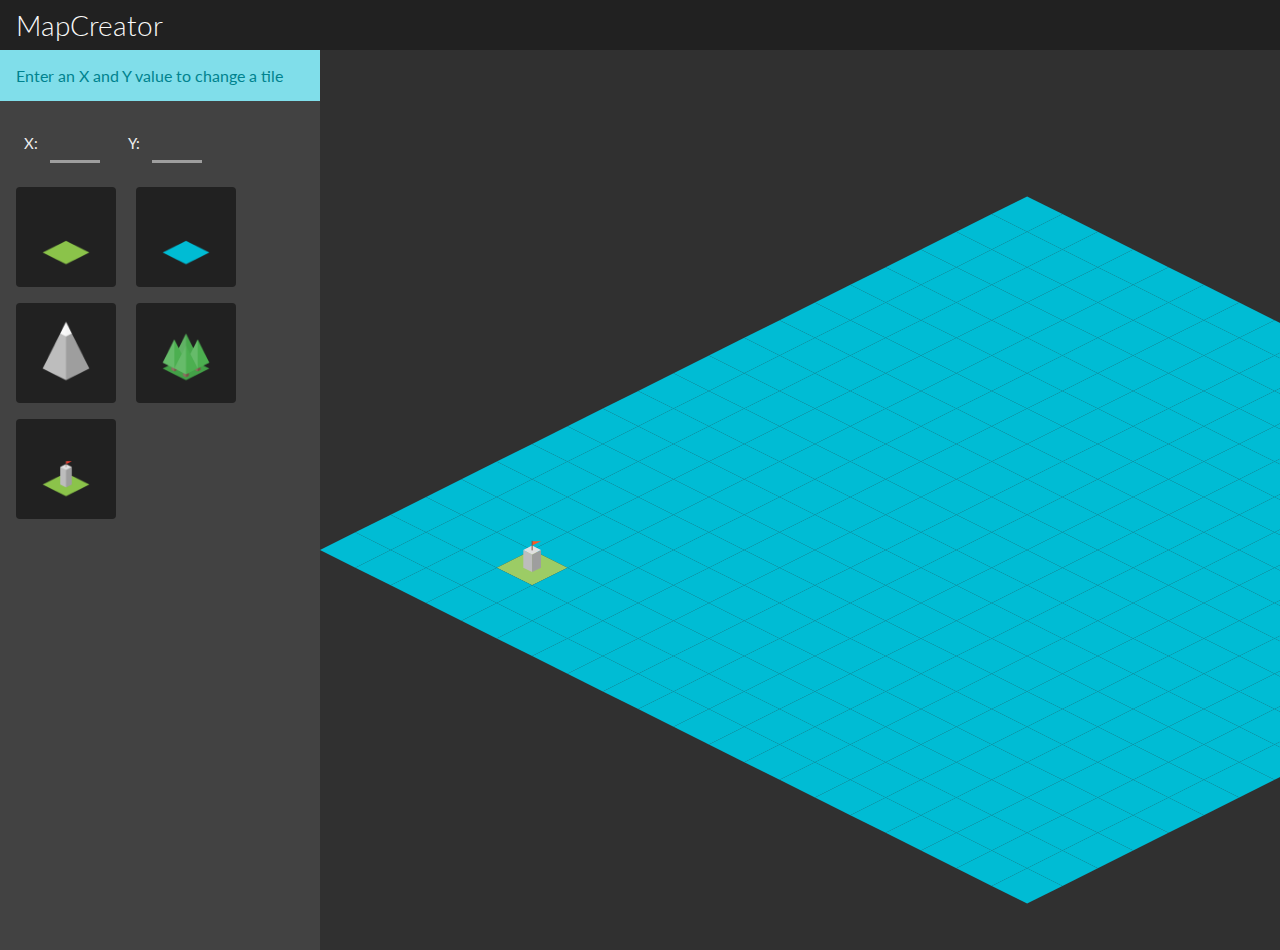
<file: index.html>
<!DOCTYPE html>
<html lang="en">

<head>
    <meta charset="UTF-8">
    <title>Document</title>
    <script type="text/javascript" src="js/p5.min.js"></script>
    <script type="text/javascript" src="js/p5.dom.js"></script>
    <script type="text/javascript" src="js/Tile.js"></script>
    <script type="text/javascript" src="js/Map.js"></script>
    <script type="text/javascript" src="js/sketch.js"></script>
    <link rel="stylesheet" href="css/style.css">

    <link href="https://fonts.googleapis.com/css?family=Lato:400" rel="stylesheet">
</head>

<body>
    <header>
        <h1>MapCreator</h1>
    </header>
    <div id="editor">
        <div class="alert-info">
            <p>Enter an X and Y value to change a tile</p>
        </div>
        <div class="in-group">
            <label for="xCoord">X:</label>
            <input type="text" id="xCoord" name="xCoord">
            <label for="yCoord">Y:</label>
            <input type="text" id="yCoord" name="yCoord">
        </div>
        <div class="btn-group">
            <button id="land"><img src="img/land.png" alt="LAND"></button>
            <button id="sea"><img src="img/sea.png" alt="SEA"></button>
            <button id="mtn"><img src="img/mtn.png" alt="MTN"></button>
            <button id="tree"><img src="img/forest.png" alt="TREE"></button>
            <button id="city"><img src="img/city.png" alt="CITY"></button>
        </div>
    </div>
    <div id="canvas">
    </div>
</body>

</html>
</file>
<file: css/style.css>
* {
    color: #424242;
    box-sizing: border-box;
    font-family: 'Lato', sans-serif;
    padding: 0;
    margin: 0;
}

div {
    padding: 0;
}

html {
    overflow: hidden;
}

body,
html {
    height: 100%;
    width: 100%;
}

[class*="alert-"] {
    margin-bottom: 16px;
    padding-bottom: 16px;
    padding-left: 16px;
    padding-right: 16px;
    padding-top: 16px;
    width: 100%;
}

.alert-info {
    background-color: #80DEEA;
}

.alert-info p {
    color: #00838F;
}

.alert-success {
    background-color: #A5D6A7;
}

.alert-success p {
    color: #2E7D32;
}

.alert-warning {
    background-color: #EF9A9A;
}

.alert-warning p {
    color: #C62828;
}

header {
    background-color: #212121;
}

h1 {
    color: #fafafa;
    font-size: 28px;
    font-weight: 300;
    padding-bottom: 8px;
    padding-left: 16px;
    padding-right: 16px;
    padding-top: 8px;
}

#canvas {
    background-color: #303030;
    float: left;
    height: 100%;
    overflow: scroll;
    position: relative;
    text-align: center;
    width: 75%;
}

#canvas canvas {
    margin-top: 20px;
    margin: 0 auto;
}

#editor {
    background-color: #424242;
    float: left;
    height: 100%;
    width: 25%;
}

.in-group {
    padding: 8px;
}

label {
    color: #eeeeee;
    font-size: 15px;
    line-height: 36px;
    margin-left: 8px;
    padding: 8px;
}

input {
    background-color: transparent;
    border: none;
    border-bottom: 3px solid #9E9E9E;
    color: #eeeeee;
    font-size: 15px;
    height: 36px;
    margin-right: 8px;
    text-align: center;
    width: 50px;
}

input:focus {
    outline: none;
    border-bottom: 3px solid #00BCD4;
}

.btn-group {
    padding: 8px;
}

button {
    background-color: #212121;
    border: none;
    border-radius: 4px;
    margin: 8px;
    height: 100px;
    width: 100px;
}

button img {
    height: 70px;
    width: 70px;
    margin: 0;
    padding: 0;
}
</file>
